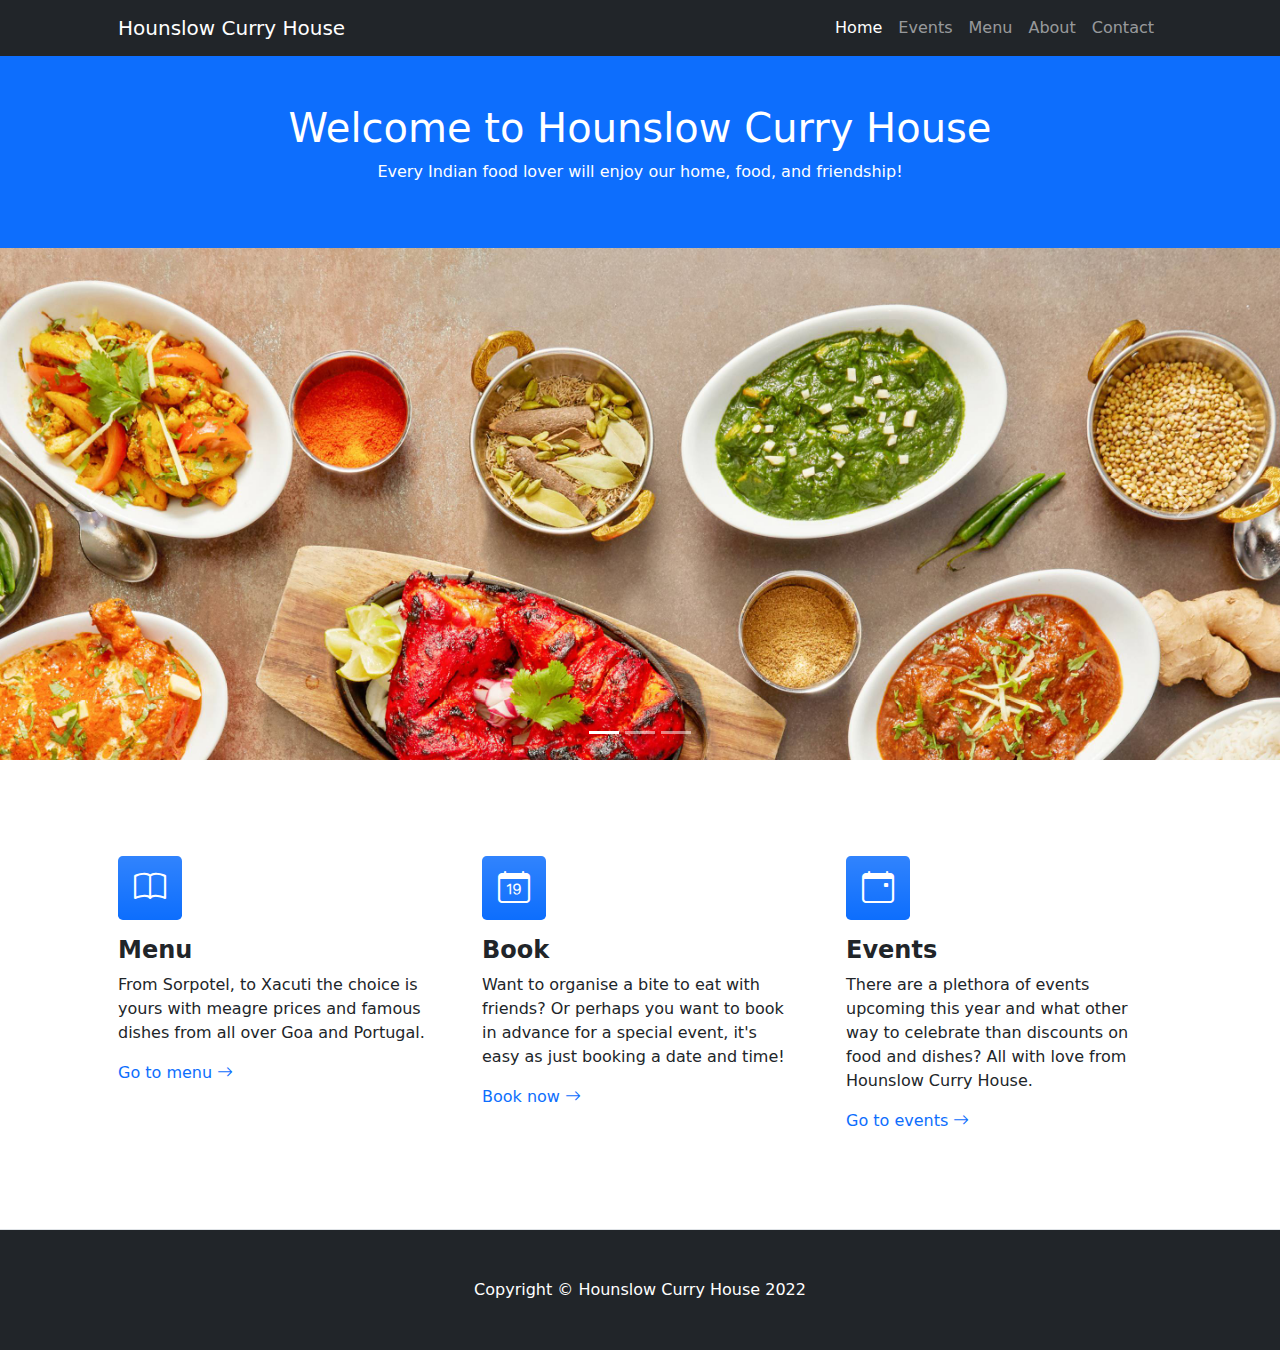
<file: index.html>
<!DOCTYPE html>
<html lang="en">

<head>
  <meta charset="utf-8" />
  <meta name="viewport" content="width=device-width, initial-scale=1, shrink-to-fit=no" />
  <meta name="description" content="" />
  <meta name="author" content="" />
  <title>Hounslow Curry House</title>
  <!-- Favicon-->
  <link rel="icon" type="image/x-icon" href="assets/favicon.ico" />
  <!-- Bootstrap icons-->
  <link href="https://cdn.jsdelivr.net/npm/bootstrap-icons@1.4.1/font/bootstrap-icons.css" rel="stylesheet" />
  <!-- Core theme CSS (includes Bootstrap)-->
  <link href="css/styles.css" rel="stylesheet" />
  <link href="css/carousel.css" rel="stylesheet">
</head>

<body>
  <!-- Responsive navbar-->
  <nav class="navbar navbar-expand-lg navbar-dark bg-dark">
    <div class="container px-5">
      <a class="navbar-brand" href="./index.html">Hounslow Curry House</a>
      <button class="navbar-toggler" type="button" data-bs-toggle="collapse" data-bs-target="#navbarSupportedContent"
        aria-controls="navbarSupportedContent" aria-expanded="false" aria-label="Toggle navigation"><span
          class="navbar-toggler-icon"></span></button>
      <div class="collapse navbar-collapse" id="navbarSupportedContent">
        <ul class="navbar-nav ms-auto mb-2 mb-lg-0">
          <li class="nav-item"><a class="nav-link active" aria-current="page" href="./index.html">Home</a></li>
          <li class="nav-item"><a class="nav-link" href="./events.html">Events</a></li>
          <li class="nav-item"><a class="nav-link" href="./menu.html">Menu</a></li>
          <li class="nav-item"><a class="nav-link" href="./about.html">About</a></li>
          <li class="nav-item"><a class="nav-link" href="./contact.html">Contact</a></li>
        </ul>
      </div>
    </div>
  </nav>

  <div class="container-fluid p-5 bg-primary text-white text-center">
    <h1>Welcome to Hounslow Curry House</h1>
    <p>Every Indian food lover will enjoy our home, food, and friendship!</p> 
  </div>



  <div id="myCarousel" class="carousel slide" data-bs-ride="carousel">
    <div class="carousel-indicators">
      <button type="button" data-bs-target="#myCarousel" data-bs-slide-to="0" class="active" aria-current="true"
        aria-label="Slide 1"></button>
      <button type="button" data-bs-target="#myCarousel" data-bs-slide-to="1" aria-label="Slide 2"></button>
      <button type="button" data-bs-target="#myCarousel" data-bs-slide-to="2" aria-label="Slide 3"></button>
    </div>
    <div class="carousel-inner">
      <div class="carousel-item active">
        <img class="bd-placeholder-img" src="./assets/Carousel1.jpg" width="100%"
          preserveAspectRatio="xMidYMid slice"></img>
        <!-- <svg class="bd-placeholder-img" width="100%" height="100%" xmlns="http://www.w3.org/2000/svg" aria-hidden="true" preserveAspectRatio="xMidYMid slice" focusable="false"><rect width="100%" height="100%"/></svg>  <!-- <rect width="100%" height="100%" fill="#777" /> -->

        <div class="container">
          <div class="carousel-caption text-start">
          </div>
        </div>
      </div>
      <div class="carousel-item">
        <img class="bd-placeholder-img" src="./assets/Carousel2.jpg" width="100%"
        preserveAspectRatio="xMidYMid slice"></img>
        <div class="container">
          <div class="carousel-caption">
          </div>
        </div>
      </div>
      <div class="carousel-item">
        <img class="bd-placeholder-img" src="./assets/Carousel3.jpg" width="100%"
        preserveAspectRatio="xMidYMid slice"></img>
        <div class="container">
          <div class="carousel-caption text-end">
          </div>
        </div>
      </div>
    </div>
    <button class="carousel-control-prev" type="button" data-bs-target="#myCarousel" data-bs-slide="prev">
      <span class="carousel-control-prev-icon" aria-hidden="true"></span>
      <span class="visually-hidden">Previous</span>
    </button>
    <button class="carousel-control-next" type="button" data-bs-target="#myCarousel" data-bs-slide="next">
      <span class="carousel-control-next-icon" aria-hidden="true"></span>
      <span class="visually-hidden">Next</span>
    </button>
  </div>


  <!-- Features section-->
  <section class="py-5 border-bottom" id="features">
    <div class="container px-5 my-5">
      <div class="row gx-5">
        <div class="col-lg-4 mb-5 mb-lg-0">
          <div class="feature bg-primary bg-gradient text-white rounded-3 mb-3"><i class="bi bi-book"></i></div>
          <h2 class="h4 fw-bolder">Menu</h2>
          <p>From Sorpotel, to Xacuti the choice is yours with meagre prices and famous dishes from all over Goa and Portugal.</p>
          <a class="text-decoration-none" href="menu.html">
            Go to menu
            <i class="bi bi-arrow-right"></i>
          </a>
        </div>
        <div class="col-lg-4 mb-5 mb-lg-0">
          <div class="feature bg-primary bg-gradient text-white rounded-3 mb-3"><i class="bi bi-calendar-date"></i>
          </div>
          <h2 class="h4 fw-bolder">Book</h2>
          <p>Want to organise a bite to eat with friends? Or perhaps you want to book in advance for a special event, it's easy as just booking a date and time!</p>
          <a class="text-decoration-none" href="contact.html">
            Book now
            <i class="bi bi-arrow-right"></i>
          </a>
        </div>
        <div class="col-lg-4">
          <div class="feature bg-primary bg-gradient text-white rounded-3 mb-3"><i class="bi bi-calendar-event"></i>
          </div>
          <h2 class="h4 fw-bolder">Events</h2>
          <p>There are a plethora of events upcoming this year and what other way to celebrate than discounts on food and dishes? All with love from Hounslow Curry House.</p>
          <a class="text-decoration-none" href="events.html">
            Go to events
            <i class="bi bi-arrow-right"></i>
          </a>
        </div>
      </div>
    </div>
  </section>

  <!-- Footer-->
  <footer class="py-5 bg-dark">
    <div class="container px-5">
      <p class="m-0 text-center text-white">Copyright &copy; Hounslow Curry House 2022</p>
    </div>
  </footer>
  <!-- Bootstrap core JS-->
  <script src="https://cdn.jsdelivr.net/npm/bootstrap@5.1.3/dist/js/bootstrap.bundle.min.js"></script>
  <!-- Core theme JS-->
  <script src="js/scripts.js"></script>
  <script src="https://cdn.startbootstrap.com/sb-forms-latest.js"></script>
</body>

</html>
</file>
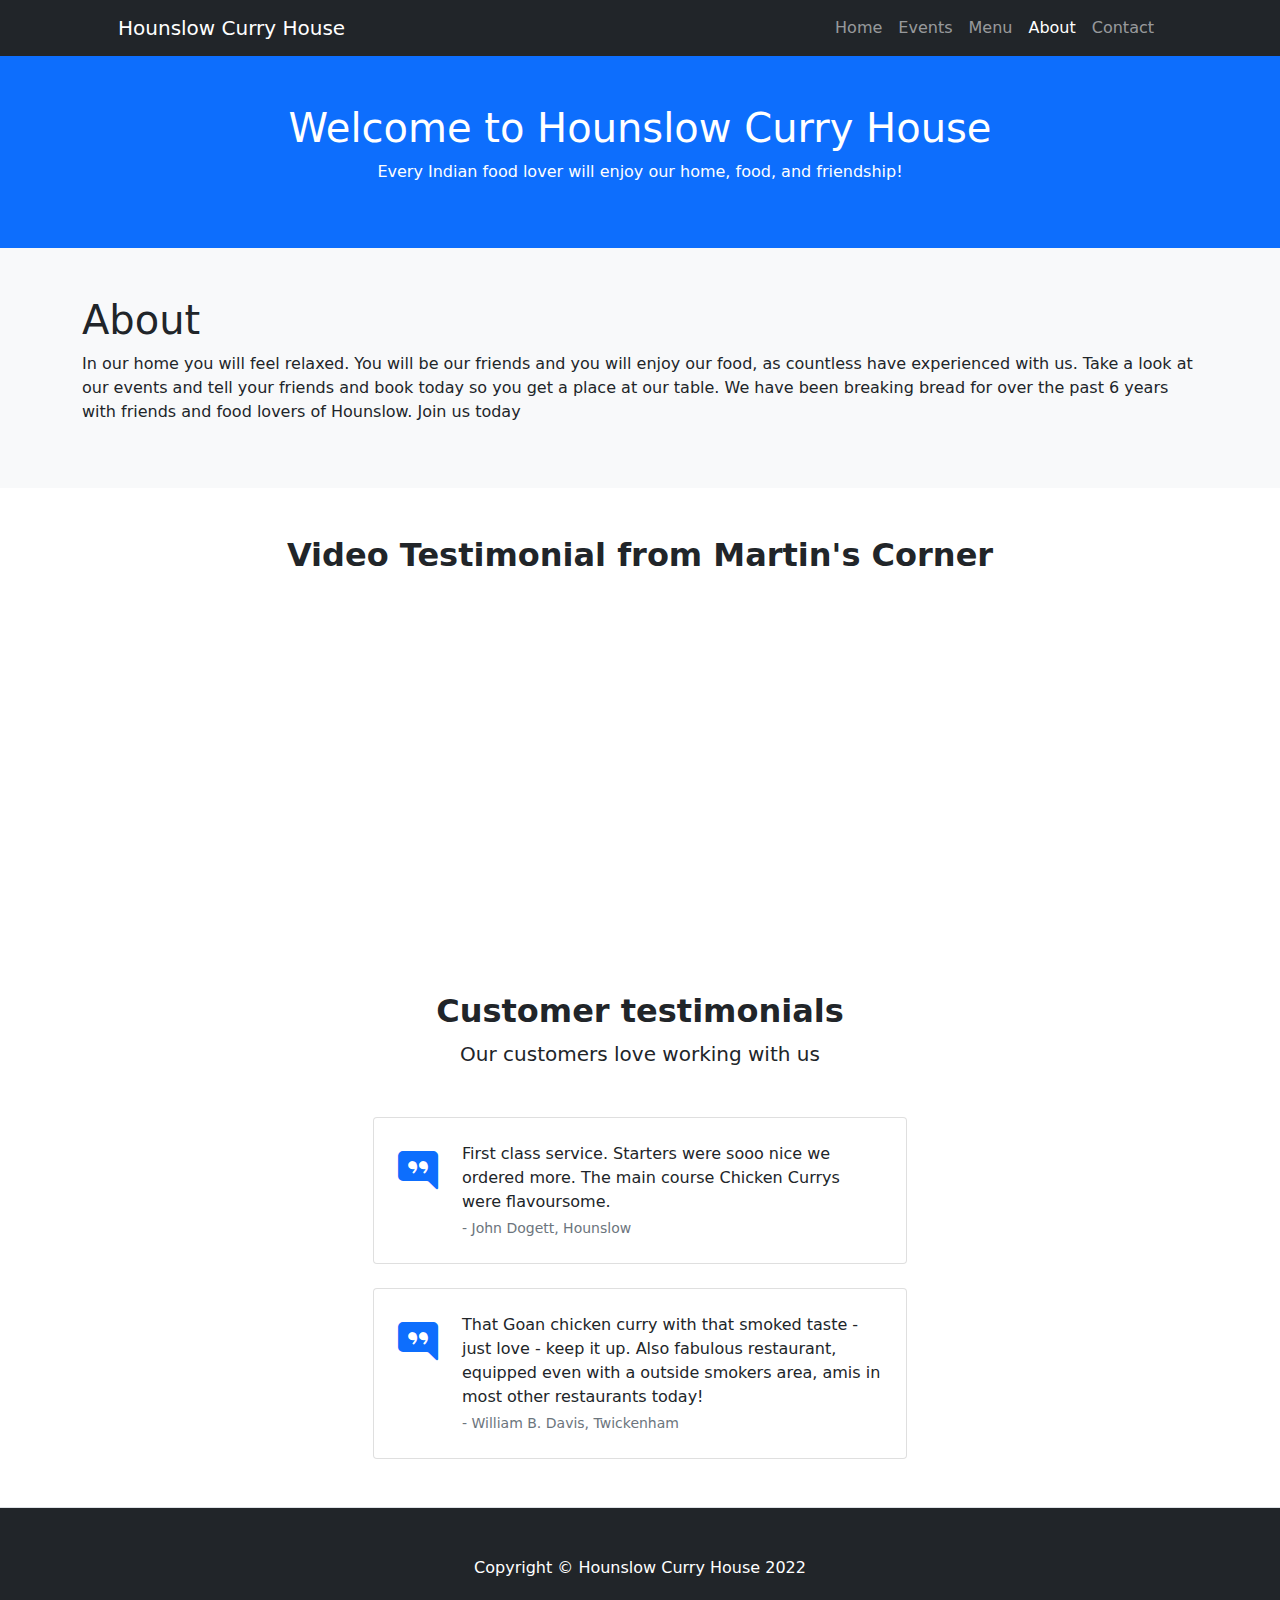
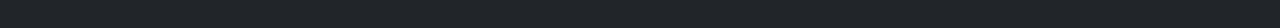
<file: about.html>
<!DOCTYPE html>
<html lang="en">

<head>
    <meta charset="utf-8" />
    <meta name="viewport" content="width=device-width, initial-scale=1, shrink-to-fit=no" />
    <meta name="description" content="" />
    <meta name="author" content="" />
    <title>Hounslow Curry House</title>
    <!-- Favicon-->
    <link rel="icon" type="image/x-icon" href="assets/favicon.ico" />
    <!-- Bootstrap icons-->
    <link href="https://cdn.jsdelivr.net/npm/bootstrap-icons@1.4.1/font/bootstrap-icons.css" rel="stylesheet" />
    <!-- Core theme CSS (includes Bootstrap)-->
    <link href="css/styles.css" rel="stylesheet" />
</head>

<body>
    <!-- Responsive navbar-->
    <nav class="navbar navbar-expand-lg navbar-dark bg-dark">
        <div class="container px-5">
            <a class="navbar-brand" href="./index.html">Hounslow Curry House</a>
            <button class="navbar-toggler" type="button" data-bs-toggle="collapse"
                data-bs-target="#navbarSupportedContent" aria-controls="navbarSupportedContent" aria-expanded="false"
                aria-label="Toggle navigation"><span class="navbar-toggler-icon"></span></button>
            <div class="collapse navbar-collapse" id="navbarSupportedContent">
                <ul class="navbar-nav ms-auto mb-2 mb-lg-0">
                    <li class="nav-item"><a class="nav-link" href="./index.html">Home</a></li>
                    <li class="nav-item"><a class="nav-link" href="./events.html">Events</a></li>
                    <li class="nav-item"><a class="nav-link" href="./menu.html">Menu</a></li>
                    <li class="nav-item"><a class="nav-link active" aria-current="page" href="./about.html">About</a>
                    </li>
                    <li class="nav-item"><a class="nav-link" href="./contact.html">Contact</a></li>
                </ul>
            </div>
        </div>
    </nav>

    <div class="container-fluid p-5 bg-primary text-white text-center">
        <h1>Welcome to Hounslow Curry House</h1>
        <p>Every Indian food lover will enjoy our home, food, and friendship!</p>
    </div>

    <section class="bg-light py-5">
        <div class="content">
            <div class="container">
                <h1 class="menu-title">About</h1>
                <div>
                    <p>In our home you will feel relaxed. You will be our friends and you will enjoy our food, as
                        countless have experienced with us. Take a look at our events and tell your friends and book
                        today so you get a place at our table. We have been breaking bread for over the past 6 years
                        with friends and food lovers of Hounslow. Join us today</p>
                </div>
            </div>
    </section>

    <!-- video -->
    <section class="py-5">
        <div class="container">
            <div class="text-center mb-5">
                <h2 class="fw-bolder">Video Testimonial from Martin's Corner</h2>
            </div>
            <div class="row justify-content-center">
                <div class="col-lg-6">
                    <div class="embed-responsive embed-responsive-16by9">
                        <iframe width="560" height="315" src="https://www.youtube.com/embed/3oqzb64gMxI"
                            title="YouTube video player" frameborder="0"
                            allow="accelerometer; autoplay; clipboard-write; encrypted-media; gyroscope; picture-in-picture"
                            allowfullscreen></iframe>
                    </div>
                </div>
            </div>
        </div>
    </section>


    <!-- Testimonials section-->
    <section class="pb-5 border-bottom">
        <div class="container">
            <div class="text-center mb-5">
                <h2 class="fw-bolder">Customer testimonials</h2>
                <p class="lead mb-0">Our customers love working with us</p>
            </div>
            <div class="row gx-5 justify-content-center">
                <div class="col-lg-6">
                    <!-- Testimonial 1-->
                    <div class="card mb-4">
                        <div class="card-body p-4">
                            <div class="d-flex">
                                <div class="flex-shrink-0"><i class="bi bi-chat-right-quote-fill text-primary fs-1"></i>
                                </div>
                                <div class="ms-4">
                                    <p class="mb-1">First class service. Starters were sooo nice we ordered more. The
                                        main course Chicken Currys were flavoursome.</p>
                                    <div class="small text-muted">- John Dogett, Hounslow</div>
                                </div>
                            </div>
                        </div>
                    </div>
                    <!-- Testimonial 2-->
                    <div class="card">
                        <div class="card-body p-4">
                            <div class="d-flex">
                                <div class="flex-shrink-0"><i class="bi bi-chat-right-quote-fill text-primary fs-1"></i>
                                </div>
                                <div class="ms-4">
                                    <p class="mb-1">That Goan chicken curry with that smoked taste - just love - keep it
                                        up. Also fabulous restaurant, equipped even with a outside smokers area, amis in
                                        most other restaurants today!</p>
                                    <div class="small text-muted">- William B. Davis, Twickenham</div>
                                </div>
                            </div>
                        </div>
                    </div>
                </div>
            </div>
        </div>
    </section>

    <!-- Footer-->
    <footer class="py-5 bg-dark">
        <div class="container px-5">
            <p class="m-0 text-center text-white">Copyright &copy; Hounslow Curry House 2022</p>
        </div>
    </footer>
    <!-- Bootstrap core JS-->
    <script src="https://cdn.jsdelivr.net/npm/bootstrap@5.1.3/dist/js/bootstrap.bundle.min.js"></script>
    <!-- Core theme JS-->
    <script src="js/scripts.js"></script>
    <script src="https://cdn.startbootstrap.com/sb-forms-latest.js"></script>
</body>

</html>
</file>
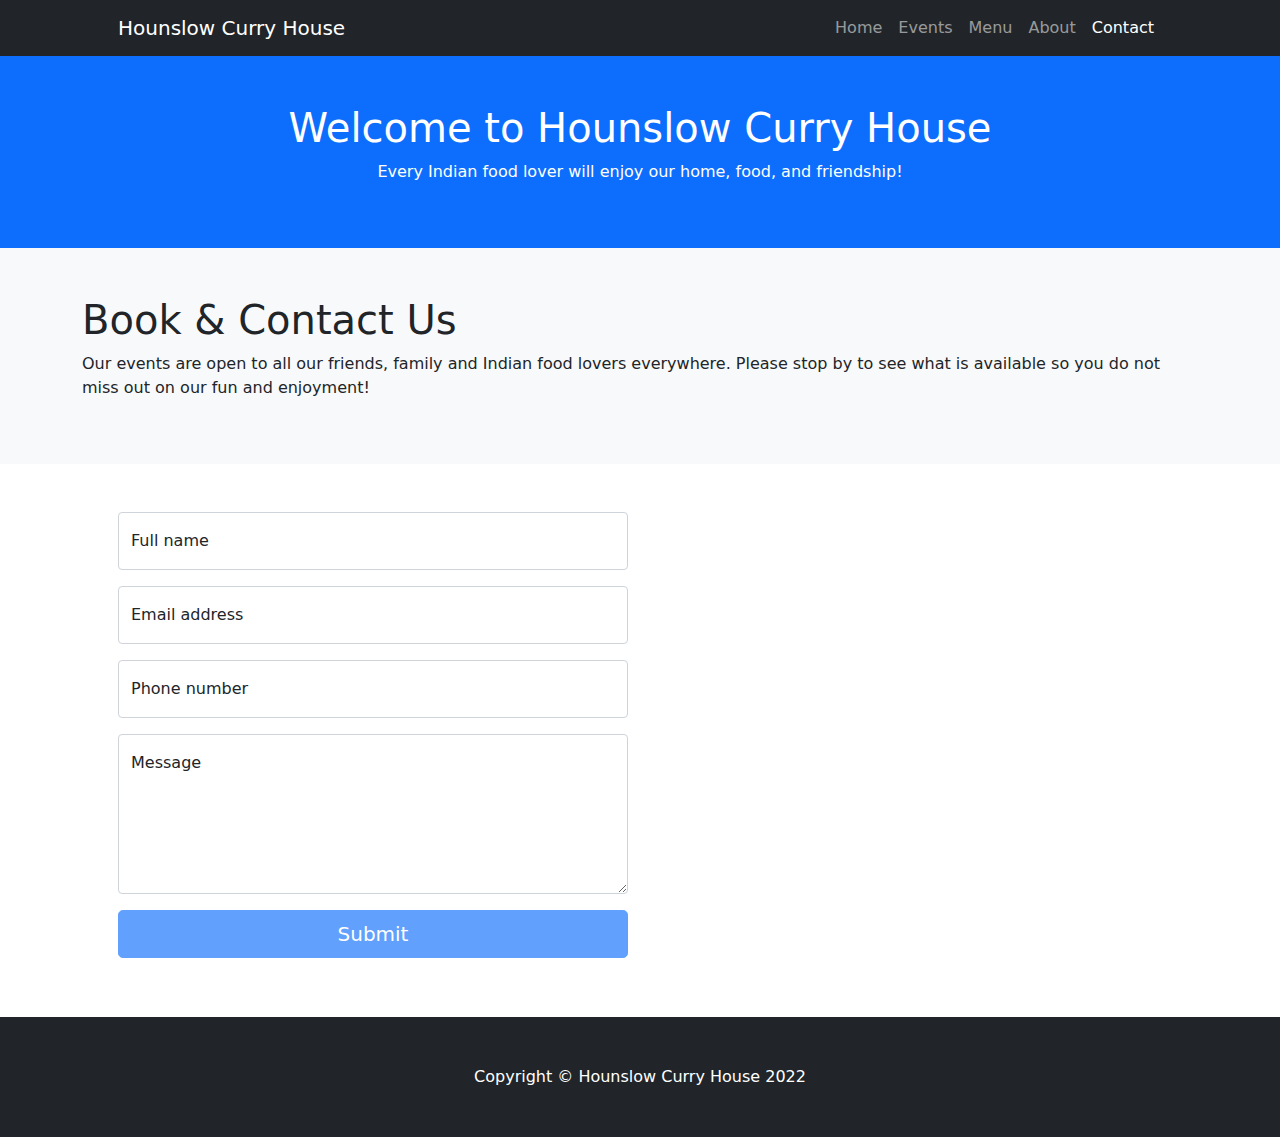
<file: contact.html>
<!DOCTYPE html>
<html lang="en">
    <head>
        <meta charset="utf-8" />
        <meta name="viewport" content="width=device-width, initial-scale=1, shrink-to-fit=no" />
        <meta name="description" content="" />
        <meta name="author" content="" />
        <title>Hounslow Curry House</title>
        <!-- Favicon-->
        <link rel="icon" type="image/x-icon" href="assets/favicon.ico" />
        <!-- Bootstrap icons-->
        <link href="https://cdn.jsdelivr.net/npm/bootstrap-icons@1.4.1/font/bootstrap-icons.css" rel="stylesheet" />
        <!-- Core theme CSS (includes Bootstrap)-->
        <link href="css/styles.css" rel="stylesheet" />
    </head>
    <body>
        <!-- Responsive navbar-->
        <nav class="navbar navbar-expand-lg navbar-dark bg-dark">
            <div class="container px-5">
                <a class="navbar-brand" href="./index.html">Hounslow Curry House</a>
                <button class="navbar-toggler" type="button" data-bs-toggle="collapse" data-bs-target="#navbarSupportedContent" aria-controls="navbarSupportedContent" aria-expanded="false" aria-label="Toggle navigation"><span class="navbar-toggler-icon"></span></button>
                <div class="collapse navbar-collapse" id="navbarSupportedContent">
                    <ul class="navbar-nav ms-auto mb-2 mb-lg-0">
                        <li class="nav-item"><a class="nav-link" href="./index.html">Home</a></li>
                        <li class="nav-item"><a class="nav-link" href="./events.html">Events</a></li>
                        <li class="nav-item"><a class="nav-link" href="./menu.html">Menu</a></li>
                        <li class="nav-item"><a class="nav-link" href="./about.html">About</a></li>
                        <li class="nav-item"><a class="nav-link active" aria-current="page" href="./contact.html">Contact</a></li>
                    </ul>
                </div>
            </div>
        </nav>

        <div class="container-fluid p-5 bg-primary text-white text-center">
            <h1>Welcome to Hounslow Curry House</h1>
            <p>Every Indian food lover will enjoy our home, food, and friendship!</p> 
          </div>

          <section class="bg-light py-5">
            <div class="content">
                <div class="container">
                    <h1 class="menu-title">Book & Contact Us</h1>
                    <div>
                        <p>Our events are open to all our friends, family and Indian food lovers everywhere. Please stop by to see what is available so you do not miss out on our fun and enjoyment!</p>
                    </div>
                </div>
            </div>
        </section>
              

        <!-- Contact section-->
        <section class="">
            <div class="container px-5 my-5">
                <div class="row justify-content-center">
                    <div class="col-lg-6">
                        <!-- * * * * * * * * * * * * * * *-->
                        <!-- * * SB Forms Contact Form * *-->
                        <!-- * * * * * * * * * * * * * * *-->
                        <!-- This form is pre-integrated with SB Forms.-->
                        <form id="contactForm" data-sb-form-api-token="API_TOKEN">
                            <!-- Name input-->
                            <div class="form-floating mb-3">
                                <input class="form-control" id="name" type="text" placeholder="Enter your name..." data-sb-validations="required" />
                                <label for="name">Full name</label>
                                <div class="invalid-feedback" data-sb-feedback="name:required">A name is required.</div>
                            </div>
                            <!-- Email address input-->
                            <div class="form-floating mb-3">
                                <input class="form-control" id="email" type="email" placeholder="name@example.com" data-sb-validations="required,email" />
                                <label for="email">Email address</label>
                                <div class="invalid-feedback" data-sb-feedback="email:required">An email is required.</div>
                                <div class="invalid-feedback" data-sb-feedback="email:email">Email is not valid.</div>
                            </div>
                            <!-- Phone number input-->
                            <div class="form-floating mb-3">
                                <input class="form-control" id="phone" type="tel" placeholder="(123) 456-7890" data-sb-validations="required" />
                                <label for="phone">Phone number</label>
                                <div class="invalid-feedback" data-sb-feedback="phone:required">A phone number is required.</div>
                            </div>
                            <!-- Message input-->
                            <div class="form-floating mb-3">
                                <textarea class="form-control" id="message" type="text" placeholder="Enter your message here..." style="height: 10rem" data-sb-validations="required"></textarea>
                                <label for="message">Message</label>
                                <div class="invalid-feedback" data-sb-feedback="message:required">A message is required.</div>
                            </div>
                            <!-- Submit success message-->
                            <!---->
                            <!-- This is what your users will see when the form-->
                            <!-- has successfully submitted-->
                            <div class="d-none" id="submitSuccessMessage">
                                <div class="text-center mb-3">
                                    <div class="fw-bolder">You have successfully messaged Hounslow Curry House</div>
                                    One of our waiters will call or email you shortly
                                    <br />
                                </div>
                            </div>
                            <!-- Submit error message-->
                            <!---->
                            <!-- This is what your users will see when there is-->
                            <!-- an error submitting the form-->
                            <div class="d-none" id="submitErrorMessage"><div class="text-center text-danger mb-3">Error sending message!</div></div>
                            <!-- Submit Button-->
                            <div class="d-grid"><button class="btn btn-primary btn-lg disabled" id="submitButton" type="submit">Submit</button></div>
                        </form>
                    </div>
                    <div class="col-lg-6">
                        <iframe
                            src="https://www.google.com/maps/embed?pb=!1m18!1m12!1m3!1d2486.3504494501854!2d-0.34476078437638225!3d51.451721822593846!2m3!1f0!2f0!3f0!3m2!1i1024!2i768!4f13.1!3m3!1m2!1s0x48760cf2b2281d3f%3A0x5ae4261da7bd8da3!2sRichmond%20upon%20Thames%20College!5e0!3m2!1sen!2suk!4v1655290236414!5m2!1sen!2suk"
                            width="600" height="450" style="border:0;" allowfullscreen="" loading="lazy"
                            referrerpolicy="no-referrer-when-downgrade"></iframe> </div>
                </div>
            </div>
        </section>

        <!-- Footer-->
        <footer class="py-5 bg-dark">
            <div class="container px-5"><p class="m-0 text-center text-white">Copyright &copy; Hounslow Curry House 2022</p></div>
        </footer>
        <!-- Bootstrap core JS-->
        <script src="https://cdn.jsdelivr.net/npm/bootstrap@5.1.3/dist/js/bootstrap.bundle.min.js"></script>
        <!-- Core theme JS-->
        <script src="js/scripts.js"></script>
        <script src="https://cdn.startbootstrap.com/sb-forms-latest.js"></script>
    </body>
</html>
</file>
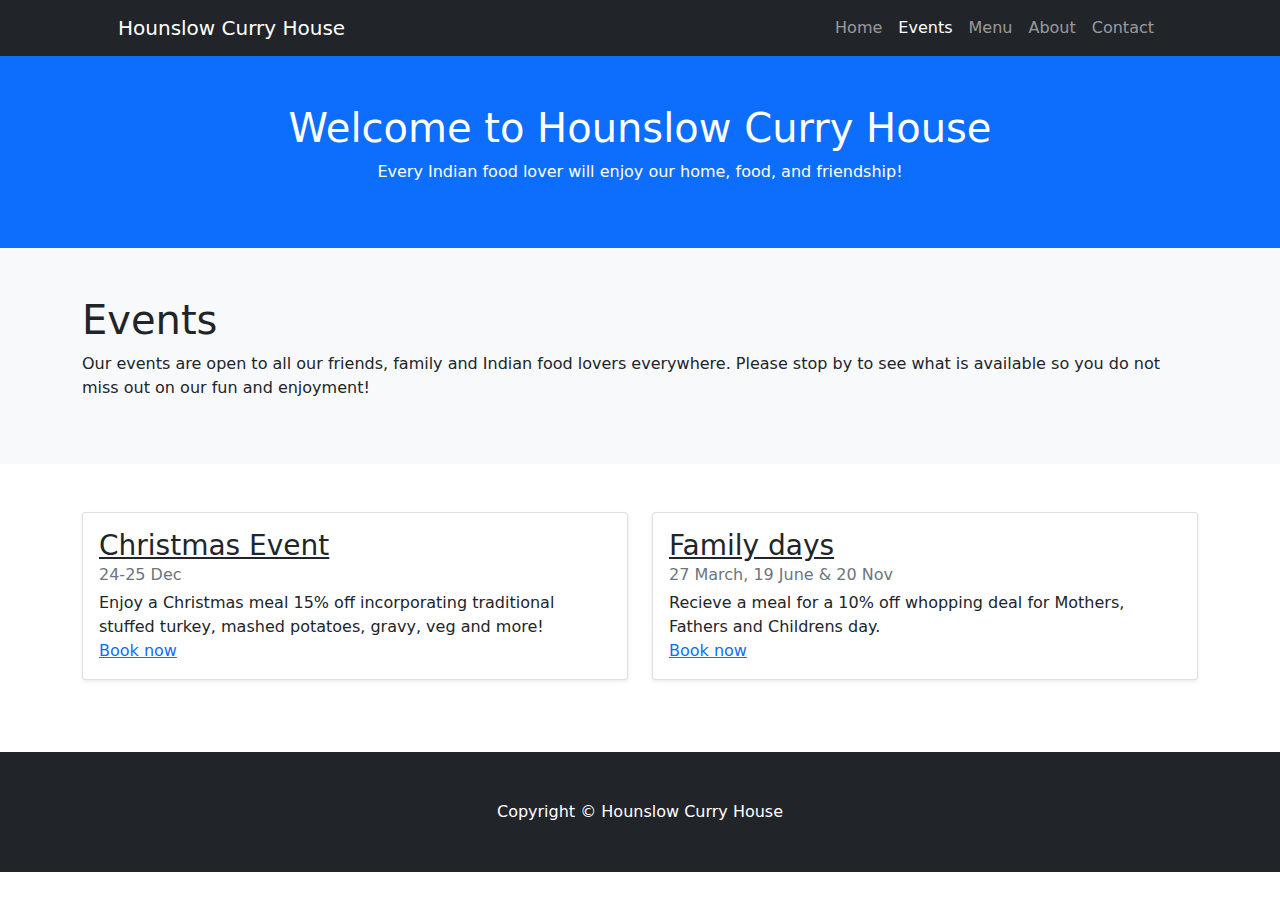
<file: events.html>
<!DOCTYPE html>
<html lang="en">

<head>
    <meta charset="utf-8" />
    <meta name="viewport" content="width=device-width, initial-scale=1, shrink-to-fit=no" />
    <meta name="description" content="" />
    <meta name="author" content="" />
    <title>Hounslow Curry House</title>
    <!-- Favicon-->
    <link rel="icon" type="image/x-icon" href="assets/favicon.ico" />
    <!-- Bootstrap icons-->
    <link href="https://cdn.jsdelivr.net/npm/bootstrap-icons@1.4.1/font/bootstrap-icons.css" rel="stylesheet" />
    <!-- Core theme CSS (includes Bootstrap)-->
    <link href="css/styles.css" rel="stylesheet" />
</head>

<body>
    <!-- Responsive navbar-->
    <nav class="navbar navbar-expand-lg navbar-dark bg-dark">
        <div class="container px-5">
            <a class="navbar-brand" href="./index.html">Hounslow Curry House</a>
            <button class="navbar-toggler" type="button" data-bs-toggle="collapse"
                data-bs-target="#navbarSupportedContent" aria-controls="navbarSupportedContent" aria-expanded="false"
                aria-label="Toggle navigation"><span class="navbar-toggler-icon"></span></button>
            <div class="collapse navbar-collapse" id="navbarSupportedContent">
                <ul class="navbar-nav ms-auto mb-2 mb-lg-0">
                    <li class="nav-item"><a class="nav-link" href="./index.html">Home</a></li>
                    <li class="nav-item"><a class="nav-link active" aria-current="page" href="./events.html">Events</a>
                    </li>
                    <li class="nav-item"><a class="nav-link" href="./menu.html">Menu</a></li>
                    <li class="nav-item"><a class="nav-link" href="./about.html">About</a></li>
                    <li class="nav-item"><a class="nav-link" href="./contact.html">Contact</a></li>
                </ul>
            </div>
        </div>
    </nav>

    <div class="container-fluid p-5 bg-primary text-white text-center">
        <h1>Welcome to Hounslow Curry House</h1>
        <p>Every Indian food lover will enjoy our home, food, and friendship!</p>
    </div>

    <section class="bg-light py-5">
        <div class="content">
            <div class="container">
                <h1 class="menu-title">Events</h1>
                <div>
                    <p>Our events are open to all our friends, family and Indian food lovers everywhere. Please stop by to see what is available so you do not miss out on our fun and enjoyment!</p>
                </div>
            </div>
        </div>
    </section>

    <!-- Features section-->
    <section class="" id="features">
        <div class="container my-5">
            <div class="row mb-2">
                <div class="col-md-6">
                    <div class="card flex-md-row mb-4 shadow-sm h-md-250">
                        <div class="card-body d-flex flex-column align-items-start">
                            
                            <h3 class="mb-0">
                                <a class="text-dark" href="#">Christmas Event</a>
                            </h3>
                            <div class="mb-1 text-muted">24-25 Dec</div>
                            <p class="card-text mb-auto">Enjoy a Christmas meal 15% off incorporating traditional stuffed turkey, mashed potatoes, gravy, veg and more!</p>
                            <a href="contact.html">Book now</a>
                        </div>
                    </div>
                </div>
                <div class="col-md-6">
                    <div class="card flex-md-row mb-4 shadow-sm h-md-250">
                        <div class="card-body d-flex flex-column align-items-start">
                            
                            <h3 class="mb-0">
                                <a class="text-dark" href="#">Family days</a>
                            </h3>
                            <div class="mb-1 text-muted"> 27 March, 19 June & 20 Nov</div>
                            <p class="card-text mb-auto">Recieve a meal for a 10% off whopping deal for Mothers, Fathers and Childrens day.</p>
                            <a href="contact.html">Book now</a>
                        </div>
                    </div>
                </div>
            </div>
        </div>
    </section>

    <!-- Footer-->
    <footer class="py-5 bg-dark">
        <div class="container px-5">
            <p class="m-0 text-center text-white">Copyright &copy; Hounslow Curry House</p>
        </div>
    </footer>
    <!-- Bootstrap core JS-->
    <script src="https://cdn.jsdelivr.net/npm/bootstrap@5.1.3/dist/js/bootstrap.bundle.min.js"></script>
    <!-- Core theme JS-->
    <script src="js/scripts.js"></script>
    <script src="https://cdn.startbootstrap.com/sb-forms-latest.js"></script>
</body>

</html>
</file>
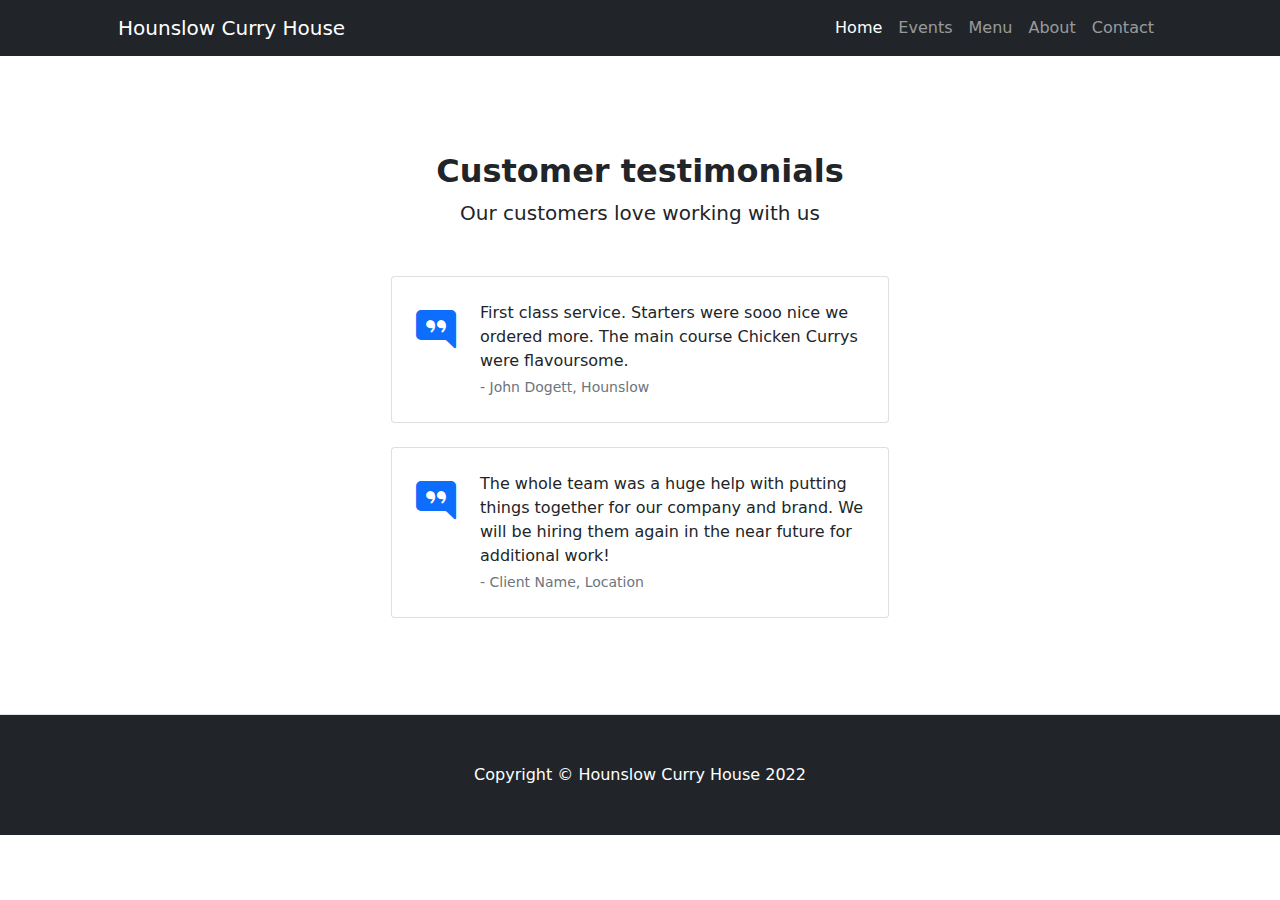
<file: testimonials.html>
<!DOCTYPE html>
<html lang="en">
    <head>
        <meta charset="utf-8" />
        <meta name="viewport" content="width=device-width, initial-scale=1, shrink-to-fit=no" />
        <meta name="description" content="" />
        <meta name="author" content="" />
        <title>Hounslow Curry House</title>
        <!-- Favicon-->
        <link rel="icon" type="image/x-icon" href="assets/favicon.ico" />
        <!-- Bootstrap icons-->
        <link href="https://cdn.jsdelivr.net/npm/bootstrap-icons@1.4.1/font/bootstrap-icons.css" rel="stylesheet" />
        <!-- Core theme CSS (includes Bootstrap)-->
        <link href="css/styles.css" rel="stylesheet" />
		<link href="css/carousel.css" rel="stylesheet">
    </head>
    <body>
        <!-- Responsive navbar-->
        <nav class="navbar navbar-expand-lg navbar-dark bg-dark">
            <div class="container px-5">
                <a class="navbar-brand" href="./index.html">Hounslow Curry House</a>
                <button class="navbar-toggler" type="button" data-bs-toggle="collapse" data-bs-target="#navbarSupportedContent" aria-controls="navbarSupportedContent" aria-expanded="false" aria-label="Toggle navigation"><span class="navbar-toggler-icon"></span></button>
                <div class="collapse navbar-collapse" id="navbarSupportedContent">
                    <ul class="navbar-nav ms-auto mb-2 mb-lg-0">
                        <li class="nav-item"><a class="nav-link active" aria-current="page" href="./index.html">Home</a></li>
                        <li class="nav-item"><a class="nav-link" href="./events.html">Events</a></li>
                        <li class="nav-item"><a class="nav-link" href="./menu.html">Menu</a></li>
                        <li class="nav-item"><a class="nav-link" href="./about.html">About</a></li>
                        <li class="nav-item"><a class="nav-link" href="./contact.html">Contact</a></li>
                    </ul>
                </div>
            </div>
        </nav>

        <!-- Testimonials section-->
        <section class="py-5 border-bottom">
            <div class="container px-5 my-5 px-5">
                <div class="text-center mb-5">
                    <h2 class="fw-bolder">Customer testimonials</h2>
                    <p class="lead mb-0">Our customers love working with us</p>
                </div>
                <div class="row gx-5 justify-content-center">
                    <div class="col-lg-6">
                        <!-- Testimonial 1-->
                        <div class="card mb-4">
                            <div class="card-body p-4">
                                <div class="d-flex">
                                    <div class="flex-shrink-0"><i class="bi bi-chat-right-quote-fill text-primary fs-1"></i></div>
                                    <div class="ms-4">
                                        <p class="mb-1">First class service. Starters were sooo nice we ordered more. The main course Chicken Currys were flavoursome.</p>
                                        <div class="small text-muted">- John Dogett, Hounslow</div>
                                    </div>
                                </div>
                            </div>
                        </div>
                        <!-- Testimonial 2-->
                        <div class="card">
                            <div class="card-body p-4">
                                <div class="d-flex">
                                    <div class="flex-shrink-0"><i class="bi bi-chat-right-quote-fill text-primary fs-1"></i></div>
                                    <div class="ms-4">
                                        <p class="mb-1">The whole team was a huge help with putting things together for our company and brand. We will be hiring them again in the near future for additional work!</p>
                                        <div class="small text-muted">- Client Name, Location</div>
                                    </div>
                                </div>
                            </div>
                        </div>
                    </div>
                </div>
            </div>
        </section>
        <!-- Footer-->
        <footer class="py-5 bg-dark">
            <div class="container px-5"><p class="m-0 text-center text-white">Copyright &copy; Hounslow Curry House 2022</p></div>
        </footer>
        <!-- Bootstrap core JS-->
        <script src="https://cdn.jsdelivr.net/npm/bootstrap@5.1.3/dist/js/bootstrap.bundle.min.js"></script>
        <!-- Core theme JS-->
        <script src="js/scripts.js"></script>
        <script src="https://cdn.startbootstrap.com/sb-forms-latest.js"></script>
    </body>
</html>
</file>
<file: css/carousel.css>
/* GLOBAL STYLES
-------------------------------------------------- */
/* Padding below the footer and lighter body text */

/* CUSTOMIZE THE CAROUSEL
-------------------------------------------------- */

/* Carousel base class */
/*.carousel {
}/*
/* Since positioning the image, we need to help out the caption */
.carousel-caption {
  bottom: 3rem;
  z-index: 10;
}

/* Declare heights because of positioning of img element */
.carousel-item {
  height: 32rem;
}

/* RESPONSIVE CSS
-------------------------------------------------- */

@media (min-width: 40em) {
  /* Bump up size of carousel content */
  .carousel-caption p {
    margin-bottom: 1.25rem;
    font-size: 1.25rem;
    line-height: 1.4;
  }
}
</file>
